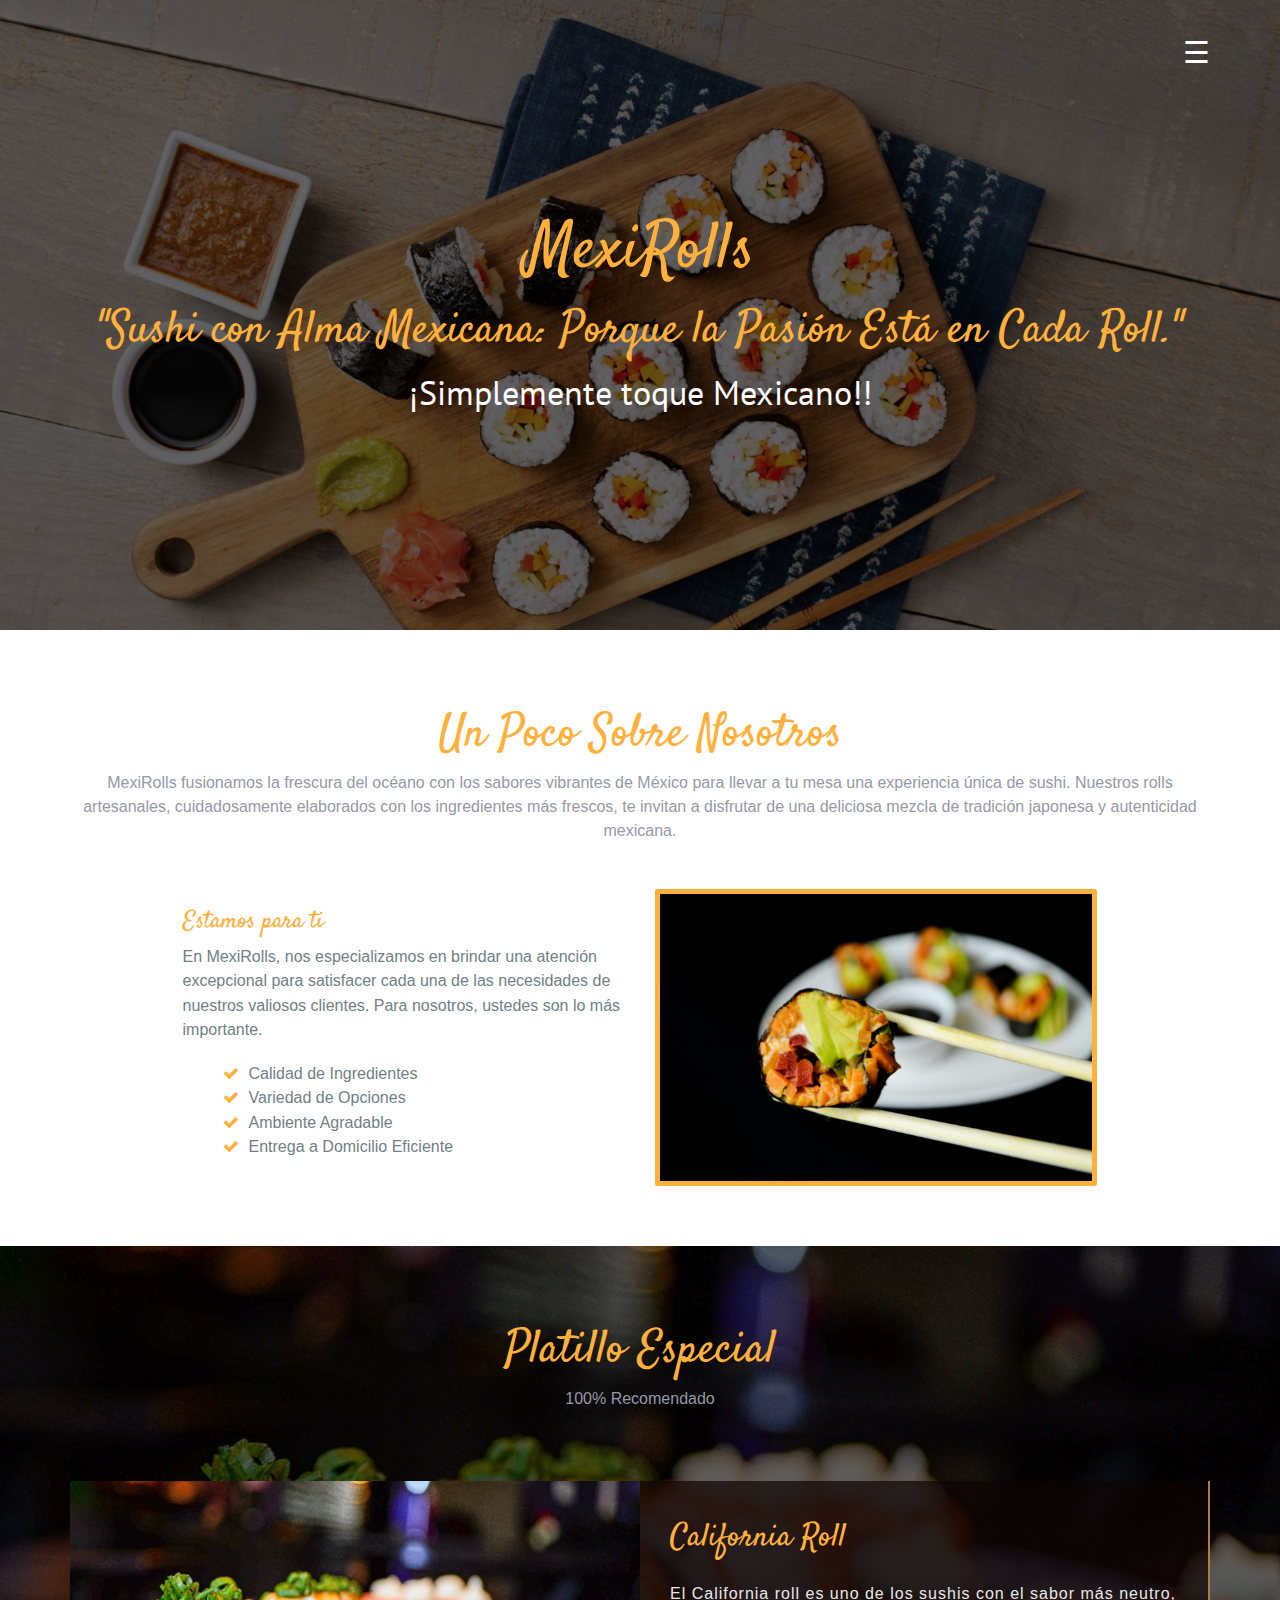
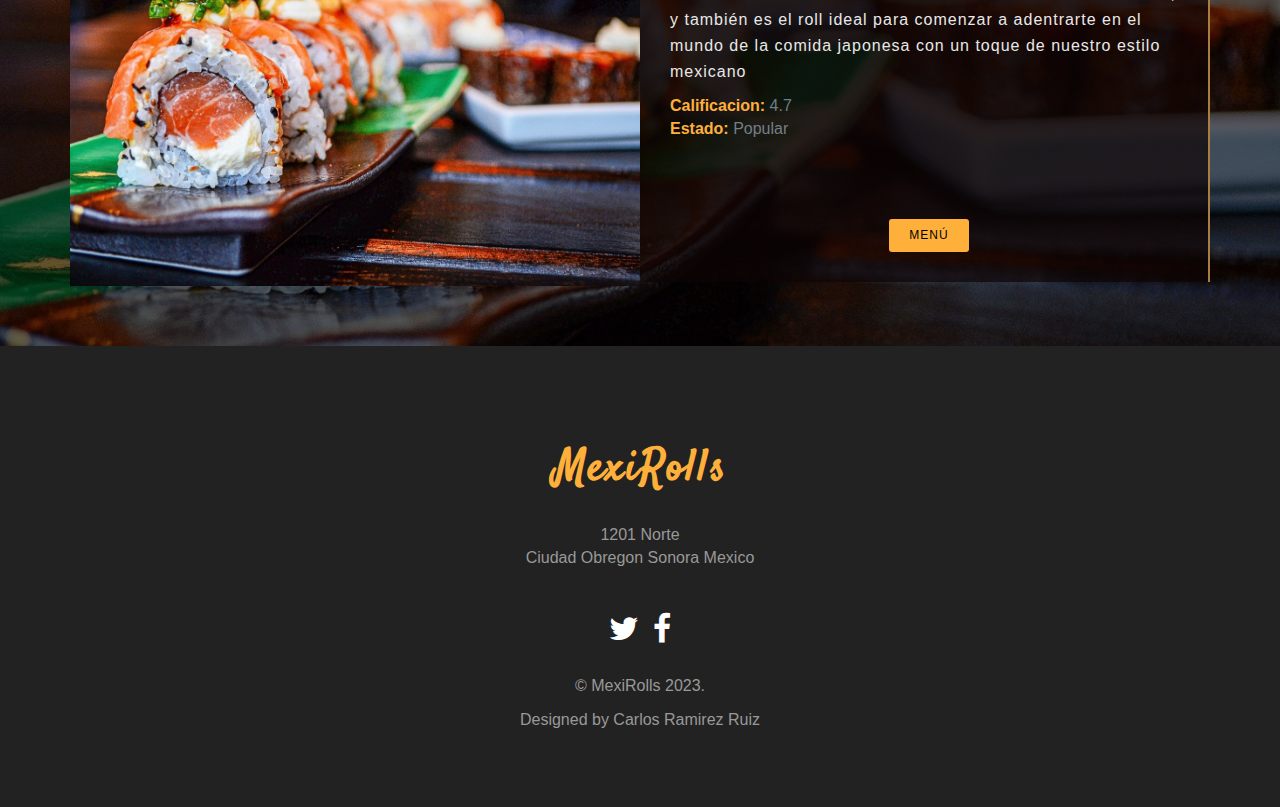
<file: Index.html>
<!DOCTYPE html>
<html lang="en">

<head>
  <meta charset="utf-8">
  <meta name="viewport" content="width=device-width, initial-scale=1">
  <title>Inicio | MexiRolls</title>
 

  <link rel="stylesheet" type="text/css" href="https://fonts.googleapis.com/css?family=Satisfy|Bree+Serif|Candal|PT+Sans">
  <link rel="stylesheet" type="text/css" href="css/font-awesome.min.css">
  <link rel="stylesheet" type="text/css" href="css/bootstrap.min.css">
  <link rel="stylesheet" type="text/css" href="css/style.css">

</head>

<body>
  <!--banner-->
  <section id="banner">
    <div class="bg-color">
      <header id="header">
        <div class="container">
          <div id="mySidenav" class="sidenav">
            <a href="javascript:void(0)" class="closebtn" onclick="closeNav()">&times;</a>
            <a href="Index.html">Inicio</a>
            <a href="Menu.html">Menu</a>
            <a href="Calculadora.html">Calculadora</a>
            <a href="http://localhost/ActividadMR/Correo/correo.php">Contacto</a>
            <a href="Atencion.html">Atencion a clientes</a>
          </div>
          <!-- Use any element to open the sidenav -->
          <span onclick="openNav()" class="pull-right menu-icon">☰</span>
        </div>
      </header>
      <div class="container">
        <div class="row">
          <div class="inner text-center">
            <h1 class="logo-name">MexiRolls</h1>
            <h2>"Sushi con Alma Mexicana: Porque la Pasión Está en Cada Roll."</h2>
            <p>¡Simplemente toque Mexicano!!</p>
          </div>
        </div>
      </div>
    </div>
  </section>
  <!-- / banner -->
  <!--about-->
  <section id="about" class="section-padding">
    <div class="container">
      <div class="row">
        <div class="col-md-12 text-center marb-35">
          <h1 class="header-h">Un Poco Sobre Nosotros</h1>
          <p class="header-p">MexiRolls fusionamos la frescura del océano con los sabores vibrantes de México para llevar a tu mesa una 
            experiencia única de sushi. Nuestros rolls artesanales, cuidadosamente elaborados con los ingredientes más frescos, te invitan 
            a disfrutar de una deliciosa mezcla de tradición japonesa y autenticidad mexicana. </p>
        </div>
        <div class="col-md-1"></div>
        <div class="col-md-10">
          <div class="col-md-6 col-sm-6">
            <div class="about-info">
              <h2 class="heading">Estamos para ti</h2>
              <p>En MexiRolls, nos especializamos en brindar una atención excepcional para satisfacer cada una de las necesidades de nuestros valiosos clientes. Para nosotros, ustedes son lo más importante.</p>
              <div class="details-list">
                <ul>
                  <li><i class="fa fa-check"></i>Calidad de Ingredientes</li>
                  <li><i class="fa fa-check"></i>Variedad de Opciones</li>
                  <li><i class="fa fa-check"></i>Ambiente Agradable</li>
                  <li><i class="fa fa-check"></i>Entrega a Domicilio Eficiente</li>
                </ul>
              </div>
            </div>
          </div>
          <div class="col-md-6 col-sm-6">
            <img src="img/5ef9a8ff96b6f.jpg" alt="" class="img-responsive">
          </div>
        </div>
        <div class="col-md-1"></div>
      </div>
    </div>
  </section>
  <section id="event">
    <div class="bg-color" class="section-padding">
      <div class="container">
        <div class="row">
          <div class="col-xs-12 text-center" style="padding:60px;">
            <h1 class="header-h">Platillo Especial</h1>
            <p class="header-p">100% Recomendado</p>
          </div>
          <div class="col-md-12" style="padding-bottom:60px;">
            <div class="item active left">
              <div class="col-md-6 col-sm-6 left-images">
                <img src="img/portada-blog.jpg" class="img-responsive">
              </div>
              <div class="col-md-6 col-sm-6 details-text">
                <div class="content-holder">
                  <h2>California Roll</h2>
                  <p>El California roll es uno de los sushis con el sabor más neutro, y también es el roll ideal para comenzar a adentrarte en el mundo de la comida japonesa con un toque de nuestro estilo mexicano</p>
                  <address>
                              <strong>Calificacion: </strong>
                              4.7
                              <br>
                              <strong>Estado: </strong>
                              Popular
                            </address>
                            <center>
                              <br><br>
                  <a class="btn btn-imfo btn-read-more" href="Menu.html">Menú</a>
                </center>
                </div>
              </div>
            </div>
          </div>
        </div>
      </div>
    </div>
  </section>
  <!-- / contact -->
  <!-- footer -->
  <footer class="footer text-center">
    <div class="footer-top">
      <div class="row">
        <div class="col-md-offset-3 col-md-6 text-center">
          <div class="widget">
            <h4 class="widget-title">MexiRolls</h4>
            <address>1201 Norte<br>Ciudad Obregon Sonora Mexico</address>
            <div class="social-list">
              <a href="https://twitter.com/?lang=es"><i class="fa fa-twitter" aria-hidden="true"></i></a>
              <a href="https://www.facebook.com/?locale=es_LA"><i class="fa fa-facebook" aria-hidden="true"></i></a>
            </div>
            <p class="copyright clear-float">
              © MexiRolls 2023.
              <div class="credits">
                
                Designed by Carlos Ramirez Ruiz
              </div>
            </p>
          </div>
        </div>
      </div>
    </div>
  </footer>
  <!-- / footer -->

  <script src="js/jquery.min.js"></script>
  <script src="js/jquery.easing.min.js"></script>
  <script src="js/bootstrap.min.js"></script>
  <script src="js/jquery.mixitup.min.js"></script>
  <script src="js/custom.js"></script>
  <script src="contactform/contactform.js"></script>

</body>

</html>
</file>
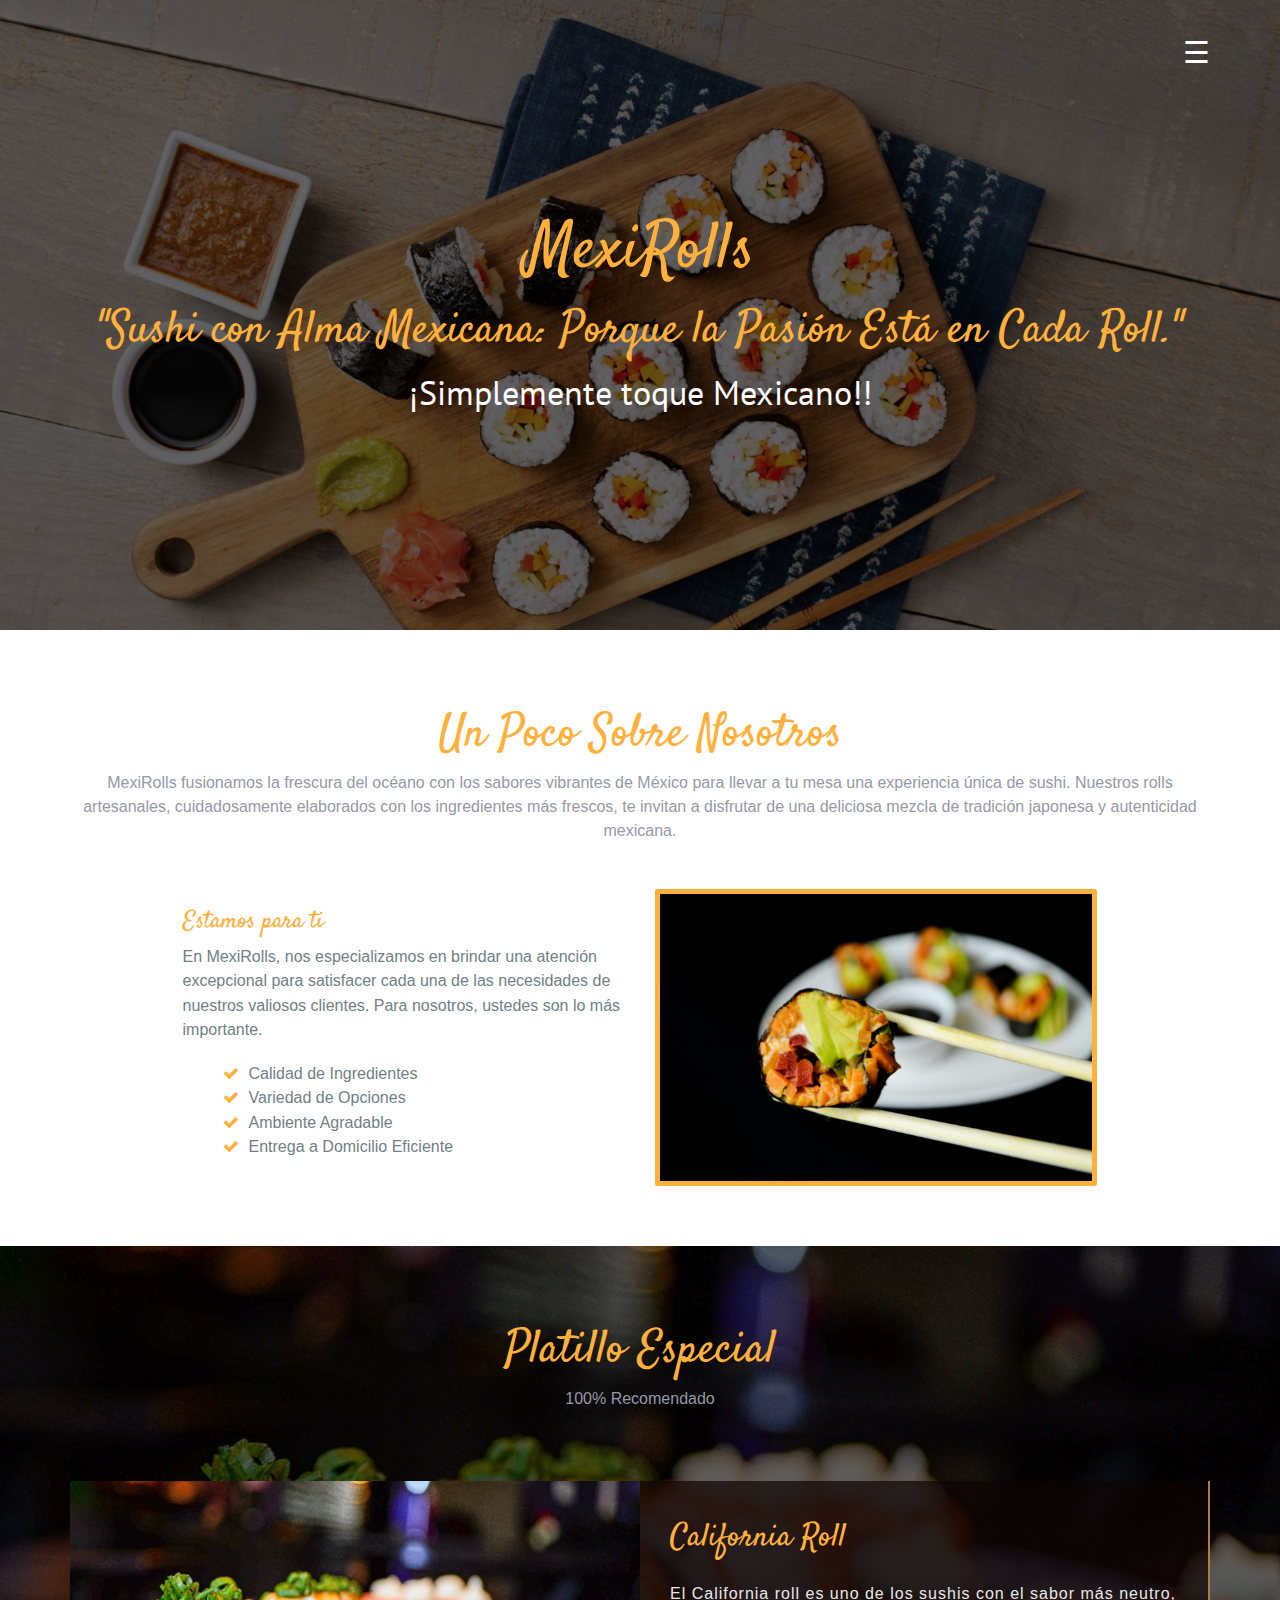
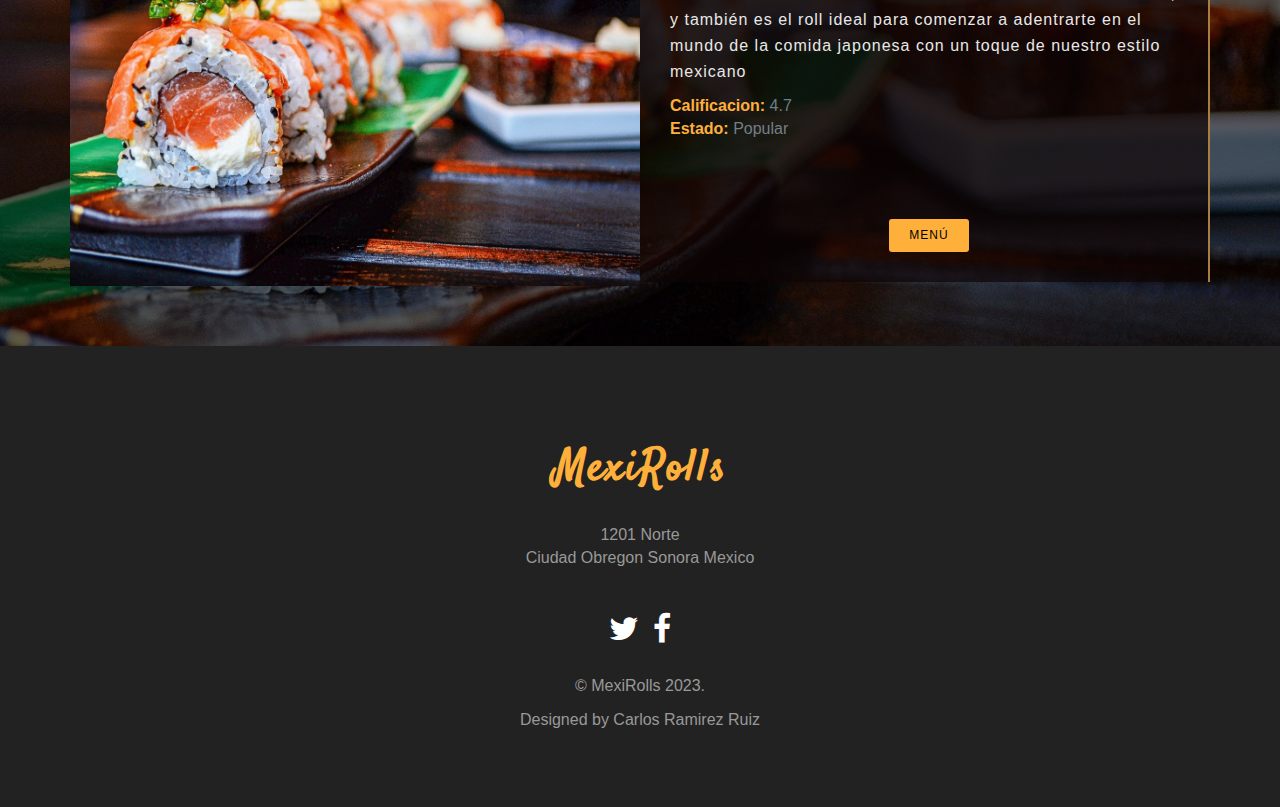
<file: index.html>
<!DOCTYPE html>
<html lang="en">

<head>
  <meta charset="utf-8">
  <meta name="viewport" content="width=device-width, initial-scale=1">
  <title>Inicio | MexiRolls</title>
 

  <link rel="stylesheet" type="text/css" href="https://fonts.googleapis.com/css?family=Satisfy|Bree+Serif|Candal|PT+Sans">
  <link rel="stylesheet" type="text/css" href="css/font-awesome.min.css">
  <link rel="stylesheet" type="text/css" href="css/bootstrap.min.css">
  <link rel="stylesheet" type="text/css" href="css/style.css">

</head>

<body>
  <!--banner-->
  <section id="banner">
    <div class="bg-color">
      <header id="header">
        <div class="container">
          <div id="mySidenav" class="sidenav">
            <a href="javascript:void(0)" class="closebtn" onclick="closeNav()">&times;</a>
            <a href="index.html">Inicio</a>
            <a href="Menu.html">Menu</a>
            <a href="Calculadora.html">Calculadora</a>
            <a href="http://localhost/ActividadMR/Correo/correo.php">Contacto</a>
            <a href="Atencion.html">Atencion a clientes</a>
          </div>
          <!-- Use any element to open the sidenav -->
          <span onclick="openNav()" class="pull-right menu-icon">☰</span>
        </div>
      </header>
      <div class="container">
        <div class="row">
          <div class="inner text-center">
            <h1 class="logo-name">MexiRolls</h1>
            <h2>"Sushi con Alma Mexicana: Porque la Pasión Está en Cada Roll."</h2>
            <p>¡Simplemente toque Mexicano!!</p>
          </div>
        </div>
      </div>
    </div>
  </section>
  <!-- / banner -->
  <!--about-->
  <section id="about" class="section-padding">
    <div class="container">
      <div class="row">
        <div class="col-md-12 text-center marb-35">
          <h1 class="header-h">Un Poco Sobre Nosotros</h1>
          <p class="header-p">MexiRolls fusionamos la frescura del océano con los sabores vibrantes de México para llevar a tu mesa una 
            experiencia única de sushi. Nuestros rolls artesanales, cuidadosamente elaborados con los ingredientes más frescos, te invitan 
            a disfrutar de una deliciosa mezcla de tradición japonesa y autenticidad mexicana. </p>
        </div>
        <div class="col-md-1"></div>
        <div class="col-md-10">
          <div class="col-md-6 col-sm-6">
            <div class="about-info">
              <h2 class="heading">Estamos para ti</h2>
              <p>En MexiRolls, nos especializamos en brindar una atención excepcional para satisfacer cada una de las necesidades de nuestros valiosos clientes. Para nosotros, ustedes son lo más importante.</p>
              <div class="details-list">
                <ul>
                  <li><i class="fa fa-check"></i>Calidad de Ingredientes</li>
                  <li><i class="fa fa-check"></i>Variedad de Opciones</li>
                  <li><i class="fa fa-check"></i>Ambiente Agradable</li>
                  <li><i class="fa fa-check"></i>Entrega a Domicilio Eficiente</li>
                </ul>
              </div>
            </div>
          </div>
          <div class="col-md-6 col-sm-6">
            <img src="img/5ef9a8ff96b6f.jpg" alt="" class="img-responsive">
          </div>
        </div>
        <div class="col-md-1"></div>
      </div>
    </div>
  </section>
  <section id="event">
    <div class="bg-color" class="section-padding">
      <div class="container">
        <div class="row">
          <div class="col-xs-12 text-center" style="padding:60px;">
            <h1 class="header-h">Platillo Especial</h1>
            <p class="header-p">100% Recomendado</p>
          </div>
          <div class="col-md-12" style="padding-bottom:60px;">
            <div class="item active left">
              <div class="col-md-6 col-sm-6 left-images">
                <img src="img/portada-blog.jpg" class="img-responsive">
              </div>
              <div class="col-md-6 col-sm-6 details-text">
                <div class="content-holder">
                  <h2>California Roll</h2>
                  <p>El California roll es uno de los sushis con el sabor más neutro, y también es el roll ideal para comenzar a adentrarte en el mundo de la comida japonesa con un toque de nuestro estilo mexicano</p>
                  <address>
                              <strong>Calificacion: </strong>
                              4.7
                              <br>
                              <strong>Estado: </strong>
                              Popular
                            </address>
                            <center>
                              <br><br>
                  <a class="btn btn-imfo btn-read-more" href="Menu.html">Menú</a>
                </center>
                </div>
              </div>
            </div>
          </div>
        </div>
      </div>
    </div>
  </section>
  <!-- / contact -->
  <!-- footer -->
  <footer class="footer text-center">
    <div class="footer-top">
      <div class="row">
        <div class="col-md-offset-3 col-md-6 text-center">
          <div class="widget">
            <h4 class="widget-title">MexiRolls</h4>
            <address>1201 Norte<br>Ciudad Obregon Sonora Mexico</address>
            <div class="social-list">
              <a href="https://twitter.com/?lang=es"><i class="fa fa-twitter" aria-hidden="true"></i></a>
              <a href="https://www.facebook.com/?locale=es_LA"><i class="fa fa-facebook" aria-hidden="true"></i></a>
            </div>
            <p class="copyright clear-float">
              © MexiRolls 2023.
              <div class="credits">
                
                Designed by Carlos Ramirez Ruiz
              </div>
            </p>
          </div>
        </div>
      </div>
    </div>
  </footer>
  <!-- / footer -->

  <script src="js/jquery.min.js"></script>
  <script src="js/jquery.easing.min.js"></script>
  <script src="js/bootstrap.min.js"></script>
  <script src="js/jquery.mixitup.min.js"></script>
  <script src="js/custom.js"></script>
  <script src="contactform/contactform.js"></script>

</body>

</html>
</file>
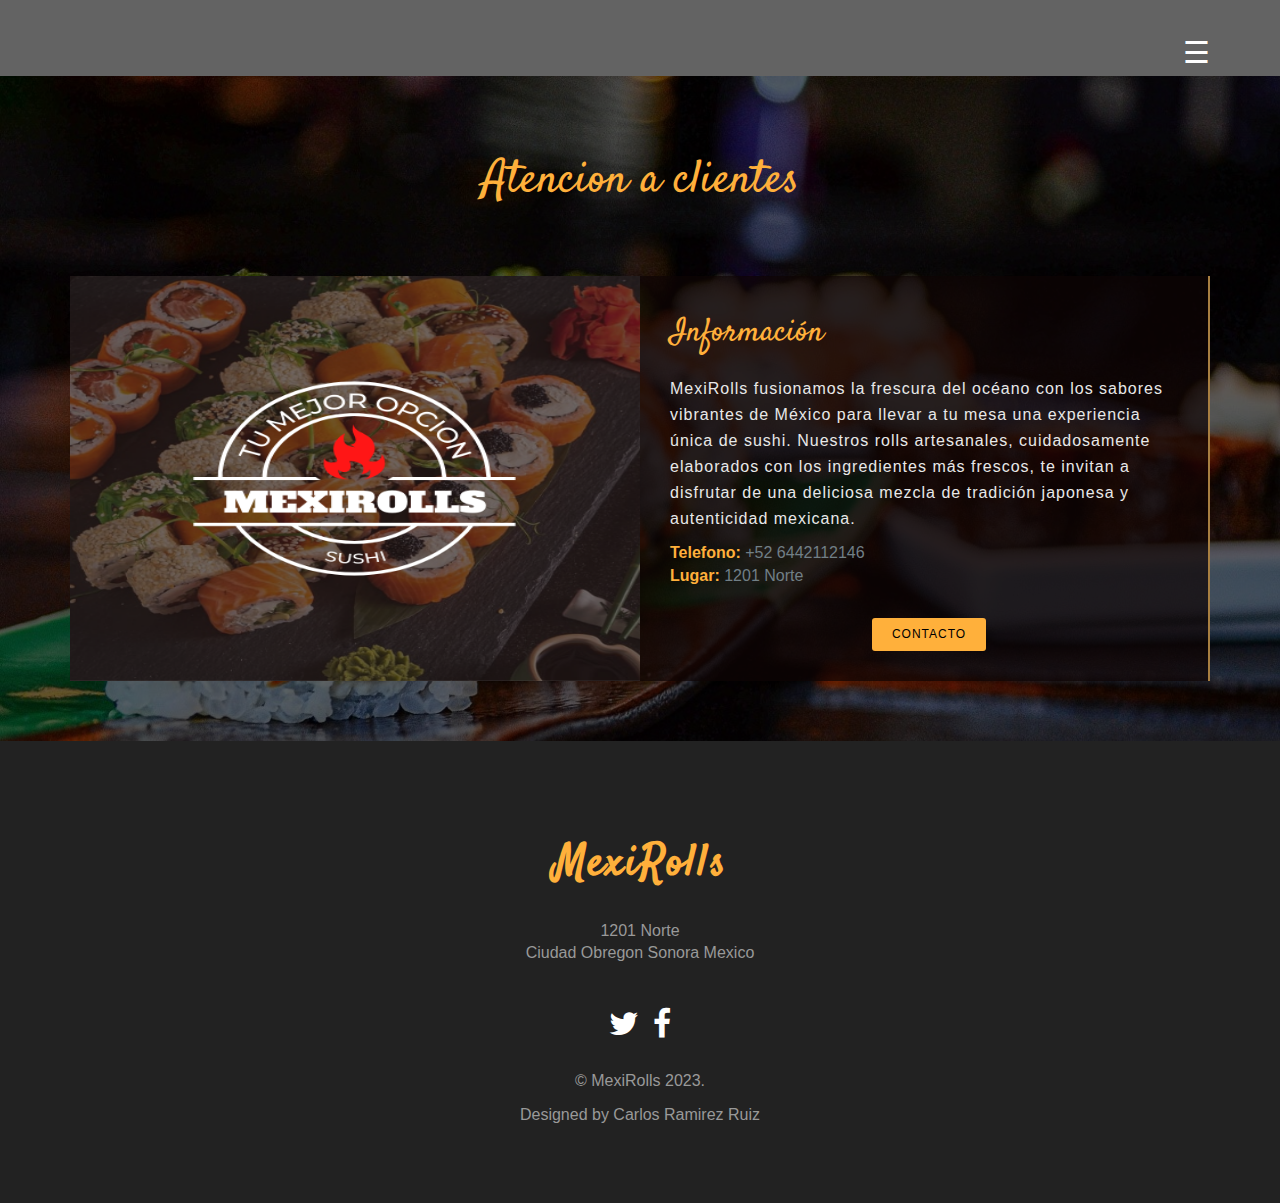
<file: Atencion.html>
<!DOCTYPE html>
<html lang="en">

<head>
  <meta charset="utf-8">
  <meta name="viewport" content="width=device-width, initial-scale=1">
  <title> AC | MexiRolls</title>
 

  <link rel="stylesheet" type="text/css" href="https://fonts.googleapis.com/css?family=Satisfy|Bree+Serif|Candal|PT+Sans">
  <link rel="stylesheet" type="text/css" href="css/font-awesome.min.css">
  <link rel="stylesheet" type="text/css" href="css/bootstrap.min.css">
  <link rel="stylesheet" type="text/css" href="css/style.css">

</head>

<body>
        <div class="bg-color">
          <header id="header">
            <div class="container">
              <div id="mySidenav" class="sidenav">
                <a href="javascript:void(0)" class="closebtn" onclick="closeNav()">&times;</a>
                <a href="index.html">Inicio</a>
                <a href="Menu.html">Menu</a>
                <a href="Calculadora.html">Calculadora</a>
                <a href="http://localhost/ActividadMR/Correo/correo.php">Contacto</a>
                <a href="Atencion.html">Atencion a clientes</a>
              </div>
              <!-- Use any element to open the sidenav -->
              <span onclick="openNav()" class="pull-right menu-icon">☰</span>
            </div>
          </header>
      </section>
      <section id="event">
        <div class="bg-color" class="section-padding">
          <div class="container">
            <div class="row">
              <div class="col-xs-12 text-center" style="padding:60px;">
                <h1 class="header-h">Atencion a clientes</h1>
              </div>
              <div class="col-md-12" style="padding-bottom:60px;">
                <div class="item active left">
                  <div class="col-md-6 col-sm-6 left-images">
                    <img src="img/Logo Restaurante Rústico Blanco Rojo Negro .png" class="img-responsive">
                  </div>
                  <div class="col-md-6 col-sm-6 details-text">
                    <div class="content-holder">
                      <h2>Información</h2>
                      <p>MexiRolls fusionamos la frescura del océano con los sabores vibrantes de México para llevar a tu mesa una 
                        experiencia única de sushi. Nuestros rolls artesanales, cuidadosamente elaborados con los ingredientes más frescos, te invitan 
                        a disfrutar de una deliciosa mezcla de tradición japonesa y autenticidad mexicana.</p>
                      <address>
                                  <strong>Telefono: </strong>
                                  +52 6442112146
                                  <br>
                                  <strong>Lugar: </strong>
                                  1201 Norte
                                </address>
                                <center>
                      <a class="btn btn-imfo btn-read-more" href="http://localhost/ActividadMR/Correo/correo.php">Contacto</a>
                    </center>
                    </div>
                  </div>
                </div>
              </div>
            </div>
          </div>
        </div>
      </section>
      <!-- footer -->
  <footer class="footer text-center">
    <div class="footer-top">
      <div class="row">
        <div class="col-md-offset-3 col-md-6 text-center">
          <div class="widget">
            <h4 class="widget-title">MexiRolls</h4>
            <address>1201 Norte<br>Ciudad Obregon Sonora Mexico</address>
            <div class="social-list">
              <a href="https://twitter.com/?lang=es"><i class="fa fa-twitter" aria-hidden="true"></i></a>
              <a href="https://www.facebook.com/?locale=es_LA"><i class="fa fa-facebook" aria-hidden="true"></i></a>
            </div>
            <p class="copyright clear-float">
              © MexiRolls 2023.
              <div class="credits">
                
                Designed by Carlos Ramirez Ruiz
              </div>
            </p>
          </div>
        </div>
      </div>
    </div>
  </footer>
  <!-- / footer -->

  <script src="js/jquery.min.js"></script>
  <script src="js/jquery.easing.min.js"></script>
  <script src="js/bootstrap.min.js"></script>
  <script src="js/jquery.mixitup.min.js"></script>
  <script src="js/custom.js"></script>
  <script src="contactform/contactform.js"></script>

</body>

</html>
</file>
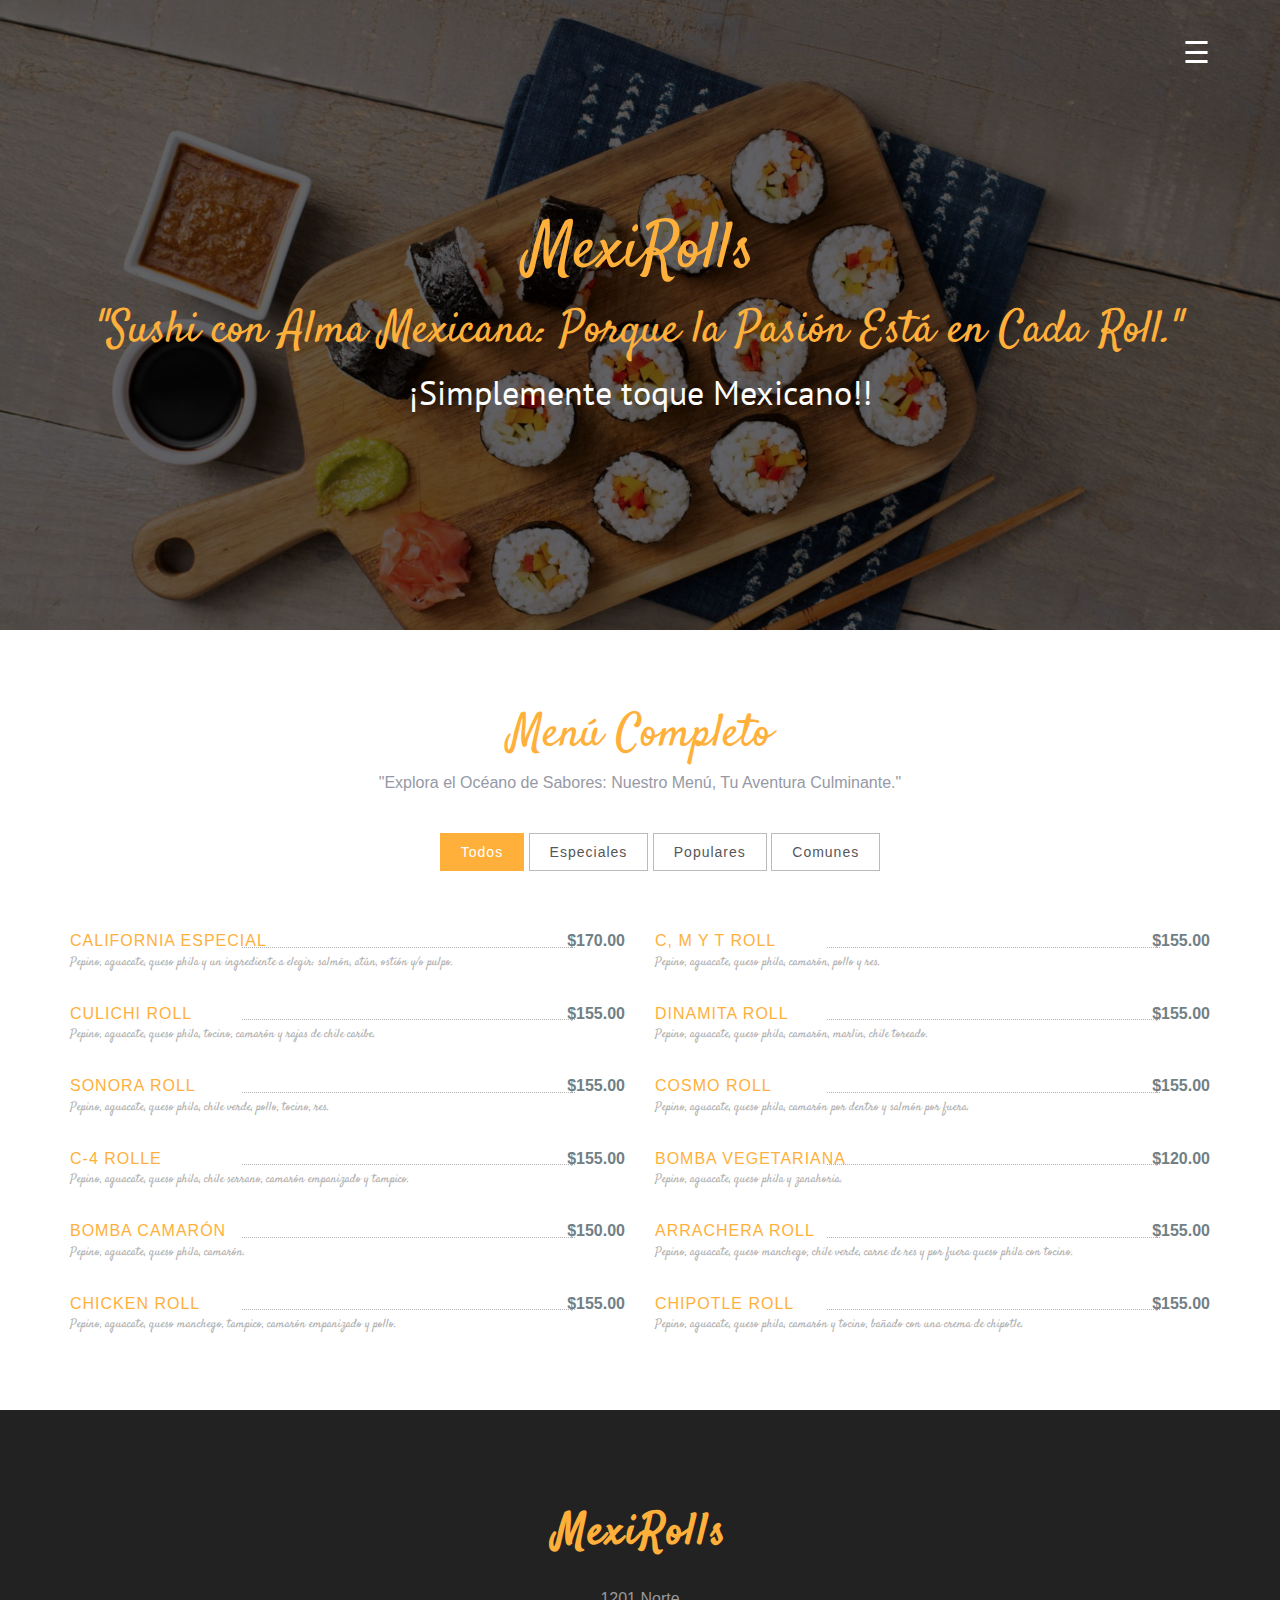
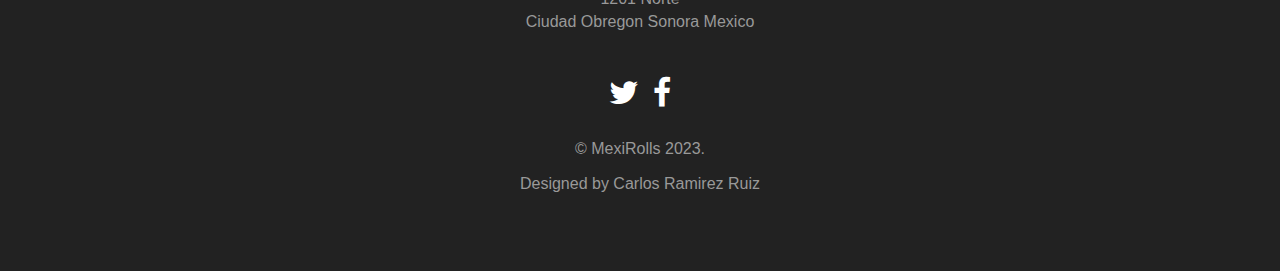
<file: Menu.html>
<!DOCTYPE html>
<html lang="en">

<head>
  <meta charset="utf-8">
  <meta name="viewport" content="width=device-width, initial-scale=1">
  <title>Menú | MexiRolls</title>
 

  <link rel="stylesheet" type="text/css" href="https://fonts.googleapis.com/css?family=Satisfy|Bree+Serif|Candal|PT+Sans">
  <link rel="stylesheet" type="text/css" href="css/font-awesome.min.css">
  <link rel="stylesheet" type="text/css" href="css/bootstrap.min.css">
  <link rel="stylesheet" type="text/css" href="css/style.css">

</head>

<body>
    <section id="banner">
        <div class="bg-color">
          <header id="header">
            <div class="container">
              <div id="mySidenav" class="sidenav">
                <a href="javascript:void(0)" class="closebtn" onclick="closeNav()">&times;</a>
                <a href="index.html">Inicio</a>
                <a href="Menu.html">Menu</a>
                <a href="Calculadora.html">Calculadora</a>
                <a href="http://localhost/ActividadMR/Correo/correo.php">Contacto</a>
                <a href="Atencion.html">Atencion a clientes</a>
              </div>
              <!-- Use any element to open the sidenav -->
              <span onclick="openNav()" class="pull-right menu-icon">☰</span>
            </div>
          </header>
          <div class="container">
            <div class="row">
              <div class="inner text-center">
                <h1 class="logo-name">MexiRolls</h1>
                <h2>"Sushi con Alma Mexicana: Porque la Pasión Está en Cada Roll."</h2>
                <p>¡Simplemente toque Mexicano!!</p>
              </div>
            </div>
          </div>
        </div>
      </section>
  <section id="menu-list" class="section-padding">
    <div class="container">
      <div class="row">
        <div class="col-md-12 text-center marb-35">
          <h1 class="header-h">Menú Completo</h1>
          <p class="header-p">"Explora el Océano de Sabores: Nuestro Menú, Tu Aventura Culminante." </p>
        </div>
        <div class="col-md-12  text-center gallery-trigger">
          <ul>
            <li><a class="filter" data-filter="all">Todos</a></li>
            <li><a class="filter" data-filter=".category-1">Especiales</a></li>
            <li><a class="filter" data-filter=".category-2">Populares</a></li>
            <li><a class="filter" data-filter=".category-3">Comunes</a></li>
          </ul>
        </div>
        <div id="Container">
          <div class="mix category-1 menu-restaurant" data-myorder="2">
            <span class="clearfix">
                        <a class="menu-title" href="#" data-meal-img="assets/img/restaurant/rib.jpg">California Especial</a>
                        <span style="left: 166px; right: 44px;" class="menu-line"></span>
            <span class="menu-price">$170.00</span>
            </span>
            <span class="menu-subtitle">Pepino, aguacate, queso phila y un ingrediente a elegir: salmón, atún, ostión y/o pulpo.</span>
          </div>
          <div class="mix category-1 menu-restaurant" data-myorder="2">
            <span class="clearfix">
                        <a class="menu-title" href="#" data-meal-img="assets/img/restaurant/rib.jpg">C, M y T Roll</a>
                        <span style="left: 166px; right: 44px;" class="menu-line"></span>
            <span class="menu-price">$155.00</span>
            </span>
            <span class="menu-subtitle">Pepino, aguacate, queso phila, camarón, pollo y res.</span>
          </div>
          <div class="mix category-1 menu-restaurant" data-myorder="2">
            <span class="clearfix">
                        <a class="menu-title" href="#" data-meal-img="assets/img/restaurant/rib.jpg">Culichi Roll</a>
                        <span style="left: 166px; right: 44px;" class="menu-line"></span>
            <span class="menu-price">$155.00</span>
            </span>
            <span class="menu-subtitle">Pepino, aguacate, queso phila, tocino, camarón y rajas de chile caribe.</span>
          </div>
          <div class="mix category-1 menu-restaurant" data-myorder="2">
            <span class="clearfix">
                        <a class="menu-title" href="#" data-meal-img="assets/img/restaurant/rib.jpg">Dinamita roll</a>
                        <span style="left: 166px; right: 44px;" class="menu-line"></span>
            <span class="menu-price">$155.00</span>
            </span>
            <span class="menu-subtitle">Pepino, aguacate, queso phila, camarón, marlin, chile toreado.</span>
          </div>
          <div class="mix category-2 menu-restaurant" data-myorder="2">
            <span class="clearfix">
                        <a class="menu-title" href="#" data-meal-img="assets/img/restaurant/rib.jpg">Sonora roll</a>
                        <span style="left: 166px; right: 44px;" class="menu-line"></span>
            <span class="menu-price">$155.00</span>
            </span>
            <span class="menu-subtitle">Pepino, aguacate, queso phila, chile verde, pollo, tocino, res.</span>
          </div>
          <div class="mix category-2 menu-restaurant" data-myorder="2">
            <span class="clearfix">
                        <a class="menu-title" href="#" data-meal-img="assets/img/restaurant/rib.jpg">Cosmo roll</a>
                        <span style="left: 166px; right: 44px;" class="menu-line"></span>
            <span class="menu-price">$155.00</span>
            </span>
            <span class="menu-subtitle">Pepino, aguacate, queso phila, camarón por dentro y salmón por fuera.</span>
          </div>
          <div class="mix category-2 menu-restaurant" data-myorder="2">
            <span class="clearfix">
                        <a class="menu-title" href="#" data-meal-img="assets/img/restaurant/rib.jpg">C-4 rolle</a>
                        <span style="left: 166px; right: 44px;" class="menu-line"></span>
            <span class="menu-price">$155.00</span>
            </span>
            <span class="menu-subtitle">Pepino, aguacate, queso phila, chile serrano, camarón empanizado y tampico.</span>
          </div>
          <div class="mix category-2 menu-restaurant" data-myorder="2">
            <span class="clearfix">
                        <a class="menu-title" href="#" data-meal-img="assets/img/restaurant/rib.jpg">Bomba Vegetariana</a>
                        <span style="left: 166px; right: 44px;" class="menu-line"></span>
            <span class="menu-price">$120.00</span>
            </span>
            <span class="menu-subtitle">Pepino, aguacate, queso phila y zanahoria.</span>
          </div>
          <div class="mix category-3 menu-restaurant" data-myorder="2">
            <span class="clearfix">
                        <a class="menu-title" href="#" data-meal-img="assets/img/restaurant/rib.jpg">Bomba Camarón</a>
                        <span style="left: 166px; right: 44px;" class="menu-line"></span>
            <span class="menu-price">$150.00</span>
            </span>
            <span class="menu-subtitle">Pepino, aguacate, queso phila, camarón.</span>
          </div>
          <div class="mix category-3 menu-restaurant" data-myorder="2">
            <span class="clearfix">
                        <a class="menu-title" href="#" data-meal-img="assets/img/restaurant/rib.jpg">Arrachera roll</a>
                        <span style="left: 166px; right: 44px;" class="menu-line"></span>
            <span class="menu-price">$155.00</span>
            </span>
            <span class="menu-subtitle">Pepino, aguacate, queso manchego, chile verde, carne de res y por fuera queso phila con tocino.</span>
          </div>
          <div class="mix category-3 menu-restaurant" data-myorder="2">
            <span class="clearfix">
                        <a class="menu-title" href="#" data-meal-img="assets/img/restaurant/rib.jpg">Chicken roll</a>
                        <span style="left: 166px; right: 44px;" class="menu-line"></span>
            <span class="menu-price">$155.00</span>
            </span>
            <span class="menu-subtitle">Pepino, aguacate, queso manchego, tampico, camarón empanizado y pollo.</span>
          </div>
          <div class="mix category-3 menu-restaurant" data-myorder="2">
            <span class="clearfix">
                        <a class="menu-title" href="#" data-meal-img="assets/img/restaurant/rib.jpg">Chipotle roll</a>
                        <span style="left: 166px; right: 44px;" class="menu-line"></span>
            <span class="menu-price">$155.00</span>
            </span>
            <span class="menu-subtitle">Pepino, aguacate, queso phila, camarón y tocino, bañado con una crema de chipotle.</span>
          </div>
        </div>
      </div>
    </div>
  </section>
  <!-- footer -->
  <footer class="footer text-center">
    <div class="footer-top">
      <div class="row">
        <div class="col-md-offset-3 col-md-6 text-center">
          <div class="widget">
            <h4 class="widget-title">MexiRolls</h4>
            <address>1201 Norte<br>Ciudad Obregon Sonora Mexico</address>
            <div class="social-list">
              <a href="https://twitter.com/?lang=es"><i class="fa fa-twitter" aria-hidden="true"></i></a>
              <a href="https://www.facebook.com/?locale=es_LA"><i class="fa fa-facebook" aria-hidden="true"></i></a>
            </div>
            <p class="copyright clear-float">
              © MexiRolls 2023.
              <div class="credits">
                
                Designed by Carlos Ramirez Ruiz
              </div>
            </p>
          </div>
        </div>
      </div>
    </div>
  </footer>
  <!-- / footer -->

  <script src="js/jquery.min.js"></script>
  <script src="js/jquery.easing.min.js"></script>
  <script src="js/bootstrap.min.js"></script>
  <script src="js/jquery.mixitup.min.js"></script>
  <script src="js/custom.js"></script>
  <script src="contactform/contactform.js"></script>

</body>

</html>
</file>
<file: css/style.css>
body {
	font-size: 15px;
    line-height: 1.52;
    color: #717f86;
    font-size: 16px;
	font-family: 'Open Sans', sans-serif;
    font-weight: 400;
    overflow-x: hidden; 
}
ol, ul {
	list-style: none;
}
blockquote, q {
	quotes: none;
}
blockquote:before, blockquote:after,
q:before, q:after {
	content: '';
	content: none;
}
table {
	border-collapse: collapse;
	border-spacing: 0;
}
#banner{
    background: url(../img/Vegetarian-Sushi-Rolls-with-Soy-Sauce.jpg) no-repeat center top;
    background-size: cover;
    min-height: 630px;
}
.bg-color{
    background-color: RGBA(0, 0, 0, 0.61);
    min-height: 630px;
}
#banner h2{
    font-family: 'Satisfy', sans-serif;
    font-size: 45px;
    color: #FFB03B;
}
#banner p{
    font-family: 'PT Sans', sans-serif;
    color: #fcfcfc;
    font-size: 34px;
}
.section-padding{
    padding: 60px 0px;
}
.logo-name{
    font-family: 'Satisfy', sans-serif;
    font-size: 65px;
    margin-top: 140px;
    color: #FFB03B;
}
.sidenav {
    height: 100%;
    width: 0;
    position: fixed;
    z-index: 1;
    top: 0;
    right: 0;
    background-color: #111;
    overflow-x: hidden;
    padding-top: 60px;
    transition: 0.5s;
}
.sidenav a {
    padding: 8px 8px 8px 32px;
    text-decoration: none;
    font-size: 25px;
    color: #818181;
    display: block;
    transition: 0.3s
}
.sidenav a:hover, .offcanvas a:focus{
    color: #f1f1f1;
}
.closebtn {
    position: absolute;
    top: 0;
    right: 25px;
    font-size: 36px !important;
    margin-left: 50px;
}
#main {
    transition: margin-left .5s;
    padding: 20px;
}
.menu-icon
{
    color: #fff;
    font-size: 30px;
    margin-top: 30px;
    cursor: pointer;
}

.header-h {
    color: #FFB03B;
    font-size: 46px;
    font-family: 'Satisfy', sans-serif;
    font-weight: 300;
}
.header-p {
    color: #9699a6;
    font-size: 16px;
}
.msg-row {
    margin-top: 56px;
}
.media-body, .media-left, .media-right {
    display: table-cell;
    vertical-align: top;
}
.bg-13 {background-color: #f04e4e;
    width: 70px;
    height: 70px;
    border-radius: 50%;
}
.contact-icon {
    color: #fff;
    position: absolute;
    left: 34px;
    font-size: 32px;
    margin-top: 18px;
}
.bg-1 {
    background-color: #fecc17;
    width: 70px;
    height: 70px;
    border-radius: 50%;
}
.bg-14 {
    background-color: #ccdb38;
    width: 70px;
    height: 70px;
    border-radius: 50%;
}
.dark-blue {
    color: #31364c;
    font-size: 24px;
    margin-top: 0;
}
.light-blue {
    color: #9699a6;
    font-size: 16px;
    margin-bottom: 1px;
}
.media-body {
    margin-left: 10px;
    padding-left: 13px;
}
.media-2 {
    margin-top: 30px;
}
.newinput .form-group {
    margin: 8px 0 9px !important;
    padding-bottom: 10px;
}
.contact-form .form-control {
    color: #000 !important;
    font-size: 16px;
    font-weight: normal;
    height: 38px;
    line-height: 1.42857;
    padding: 7px 0;
}
.form-control, .form-group .form-control {
    border: 0;
    background-image: -webkit-gradient(linear, left top, left bottom, from(#009688), to(#009688)), -webkit-gradient(linear, left top, left bottom, from(#D2D2D2), to(#D2D2D2));
    background-image: -webkit-linear-gradient(#009688, #009688), -webkit-linear-gradient(#D2D2D2, #D2D2D2);
    background-image: -o-linear-gradient(#009688, #009688), -o-linear-gradient(#D2D2D2, #D2D2D2);
    background-image: linear-gradient(#009688, #009688), linear-gradient(#D2D2D2, #D2D2D2);
    -webkit-background-size: 0 2px, 100% 1px;
    background-size: 0 2px, 100% 1px;
    background-repeat: no-repeat;
    background-position: center bottom, center -webkit-calc(100% - 1px);
    background-position: center bottom, center calc(100% - 1px);
    background-color: rgba(0, 0, 0, 0);
    -webkit-transition: background 0s ease-out;
    -o-transition: background 0s ease-out;
    transition: background 0s ease-out;
    float: none;
    -webkit-box-shadow: none;
    box-shadow: none;
    border-radius: 0;
}
.contact-form {
    margin: 8px 0 9px !important;
    padding-bottom: 10px;
}
.contact-form textarea.form-control {
    color: #000 !important;
    height: auto;
}
.contacts-btn {
    background-color:  #FFB03B !important;
    color: #ffffff !important;
    width: 170px;
    height: 54px;
    border-radius: 3px;
    font-size: 16px;
    font-family: 'Roboto', sans-serif;
    font-weight: normal;
    text-transform: capitalize;
    border: 0px;
    color: #000 !important;
}

.validation {
    color: red;
    display:none;
    margin: 0 0 20px;
    font-weight:400;
    font-size:13px;
}

#sendmessage {
    color: green;
    border:1px solid green;
    display:none;
    text-align:center;
    padding:15px;
    font-weight:600;
    margin-bottom:15px;
}

#errormessage {
    color: red;
    display:none;
    border:1px solid red;
    text-align:center;
    padding:15px;
    font-weight:600;
    margin-bottom:15px;
}

#sendmessage.show, #errormessage.show, .show {
    display:block;
}

.phone-in-talk, .hour-icon
{
    font-size: 35px;
    line-height: 70px;
    color: rgb(255, 255, 255);
}


.heading{
    font-family: 'Satisfy', sans-serif;
    color: #FFB03B;
    font-size: 24px;
}
.marb-35{
    margin-bottom: 35px;
}
.details-list{
    margin-top: 20px;
}
.details-list ul li i {
    margin-right: 10px;
    color: #ffb03b;
}
#about img
{
    border: 5px solid rgb(255, 176, 59);
    border-radius: 2px;
}
#event{
    background: url('../img/portada-blog.jpg') no-repeat;
    background-size: cover;
}
.left-images img {
    height: 405px;
    width: 100%;
}
.left-images{
    padding: 0px;
}
.details-text {
    border-right: 2px solid #841b2d;
}
.details-text {
    background-color: rgba(14, 4, 4, 0.70);
    border-right: 2px solid #A87F41;
    padding: 20px 20px 30px 30px;
    overflow: auto;
}
.content-holder h2 {
    color: #FFB03B;
    font-size: 32px;
    padding-bottom: 15px;
    font-family: 'Satisfy', sans-serif;
}
.content-holder address strong {
    color: #FFB03B;
    padding: 10px 0px;
}
.details-text p {
    color: #E8E8E8;
    line-height: 26px;
    letter-spacing: 1px;
    font-weight: 300;
}
.btn-read-more {
    background: #FFB03B;
    padding: 7px 19px;
    font-family: 'Roboto', sans-serif;
    font-size: 12px;
    line-height: 17px;
    font-weight: 400;
    letter-spacing: 1px;
    border-radius: 3px;
    color: #000;
    text-transform: uppercase;
    margin-top: 10px;
}
.btn-read-more:hover
{
    color: #000;
}
#Container .mix{
    display: none;
}
.menu-restaurant{
    width: 50%;
    float: left;
    padding: 15px;
    position: relative;
}
.menu-restaurant .menu-title {
    float: left;
    font-family: Montserrat,arial;
    text-transform: uppercase;
    letter-spacing: 1px;
    color: #FFB03B;
}
.menu-restaurant .menu-line {
    position: absolute;
    bottom: 6px;
    border-bottom: 1px dotted rgba(0,0,0,.3);
    margin-left: .6rem;
    margin-right: .6rem;
}
.menu-restaurant .menu-price {
    font-weight: 600;
    position: absolute;
    right: 0;
    top: 0;
}
.menu-restaurant .menu-subtitle {
    display: block;
    float: left;
    color: #B1B1B1;
    font-family: Satisfy,'Open Sans',arial;
    font-size: 1.2rem;
}
.menu-restaurant span.clearfix {
    position: relative;
    display: block;
}
.gallery-trigger ul li a.active, .gallery-trigger ul li a:hover {
    background: #FFB03B;
    color: #fff;
    border: 1px solid #FFB03B;
}
.gallery-trigger ul li {
    display: inline-block;
    color: #fff;
    text-transform: capitalize;
    letter-spacing: 1px;
    margin-bottom: 40px;
}
.gallery-trigger ul li a {
    padding: 10px 20px;
    font-size: 14px;
    color: #565656;
    border-radius: 0px;
    border: 1px solid #BBBBBB;
    text-decoration: none;
    cursor: pointer;
}
.footer {
    width: 100%;
    background-color: #222;
    position: relative;
    z-index: 1;
}
.footer a {
    color: #fff;
}

.footer .footer-top {
    padding-top: 9rem;
    padding-bottom: 5rem;
}
.footer .widget-title, .footer .widget-title a {
    font-size: 1.4rem;
    font-weight: 700;
    letter-spacing: 0.2rem;
    color: #999;
}
.footer .widget-title{
    padding-bottom: 20px;
    font-family: 'Satisfy', sans-serif;
    font-size: 44px;
    color: #FFB03B;
}
.footer .widget, .footer address {
    color: #999;
    text-transform: none;
    font-style: normal;
    padding-bottom: 15px;
}
.footer .navigation, .footer .social-list {
    float: none;
    margin-bottom: 20px;
}
.list-horizontal li {
    display: inline-block;
}
#contact{
    background-color: rgba(221, 221, 221, 0.33);
}
.footer .social-list a {
    font-size: 32px;
    font-weight: normal;
    color: #fff;
    text-transform: uppercase;
    margin: 0 5px;
}
@media (min-width: 768px) and (max-width: 980px) {
    .content-holder h2 {
        font-size: 23px;
    }
    .details-text p {
        line-height: 16.6px;
    }
}
@media (min-width: 451px) and (max-width: 767px) {
    .details-text {
        border:0px;
        border-bottom: 2px solid #A87F41;
    }
}
@media (min-width: 20px) and (max-width: 450px) {
    .menu-restaurant {
    width: 100%;
    }
    .details-text {
        border:0px;
        border-bottom: 2px solid #A87F41;
    }
    .header-h {
        font-size: 35px;
    }
    .header-p, body{
        font-size: 14px;
    }
    .about-info, .mr-15{
        margin-bottom: 15px;
    }
    #banner h2{
        font-size: 25px;
    }
    #banner p{
        font-size: 25px;
    }
    .sidenav {padding-top: 15px;}
    .sidenav a {font-size: 18px;}
}
</file>
